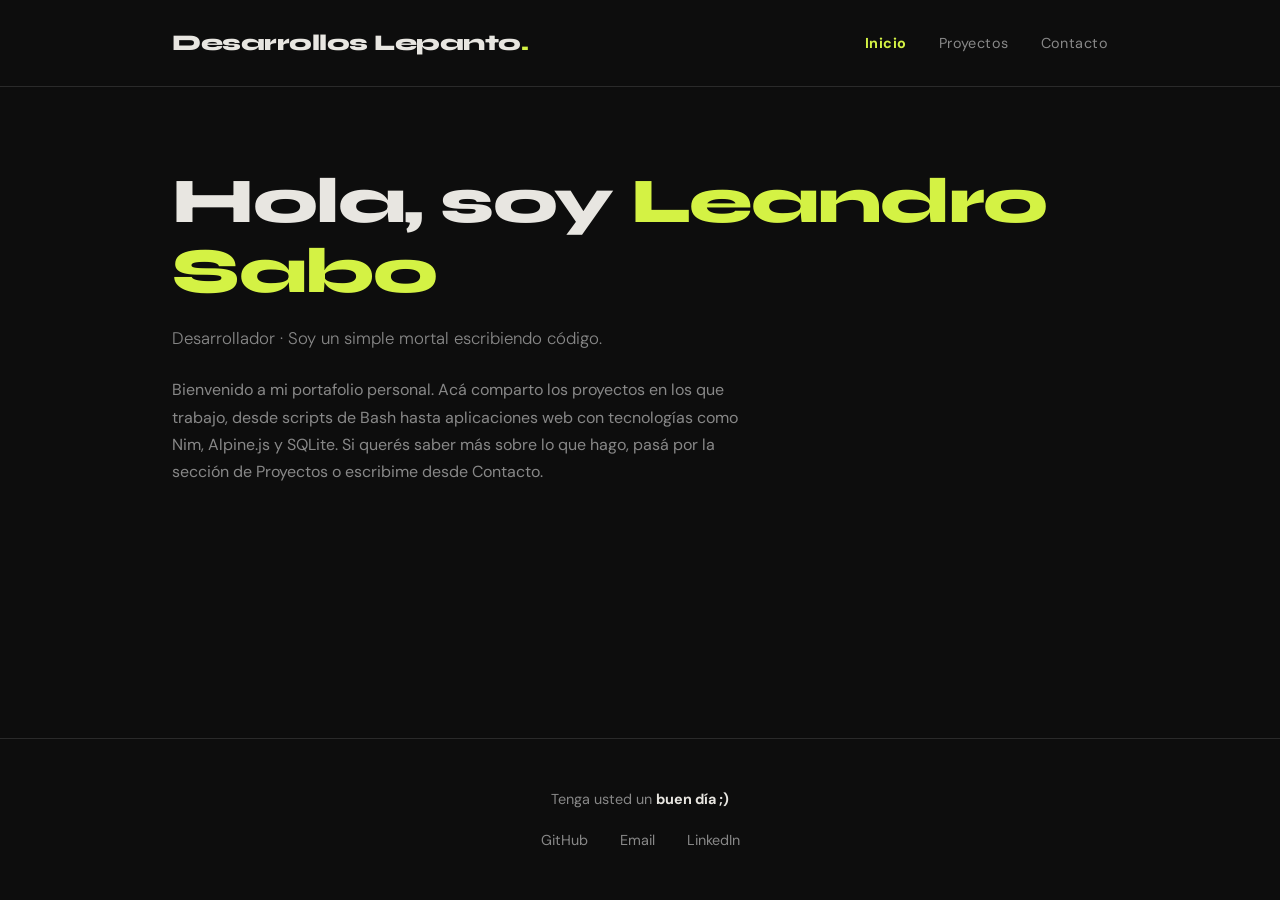
<file: index.html>
<!DOCTYPE html>
<html lang="es">
<head>
  <meta charset="UTF-8" />
  <meta name="viewport" content="width=device-width, initial-scale=1.0" />
  <title>Inicio · Desarrollos Lepanto</title>
  <link rel="stylesheet" href="styles.css" />
  <link href="https://fonts.googleapis.com/css2?family=Syne:wght@400;700;800&family=DM+Sans:ital,wght@0,300;0,400;1,300&display=swap" rel="stylesheet" />
</head>
<body>

  <header>
    <div class="header-inner">
      <span class="logo">Desarrollos Lepanto<em>.</em></span>
      <nav>
        <a href="index.html" class="active">Inicio</a>
        <a href="proyectos.html">Proyectos</a>
        <a href="contacto.html">Contacto</a>
      </nav>
    </div>
  </header>

  <main class="page-content">
    <h1>Hola, soy <span class="highlight">Leandro Sabo</span></h1>
    <p class="tagline">Desarrollador · Soy un simple mortal escribiendo código.</p>
    <p class="body-text">
      Bienvenido a mi portafolio personal. Acá comparto los proyectos en los que trabajo,
      desde scripts de Bash hasta aplicaciones web con tecnologías como Nim, Alpine.js y SQLite.
      Si querés saber más sobre lo que hago, pasá por la sección de Proyectos o escribime desde Contacto.
    </p>
  </main>

  <footer>
    <p>Tenga usted un <strong>buen día ;)</strong></p>
    <div class="footer-links">
      <a href="https://github.com/leasabo" target="_blank">GitHub</a>
      <a href="mailto:lu1gaq.ar@gmail.com">Email</a>
      <a href="https://linkedin.com/in/sabo-leandro" target="_blank">LinkedIn</a>
    </div>
  </footer>

</body>
</html>
</file>
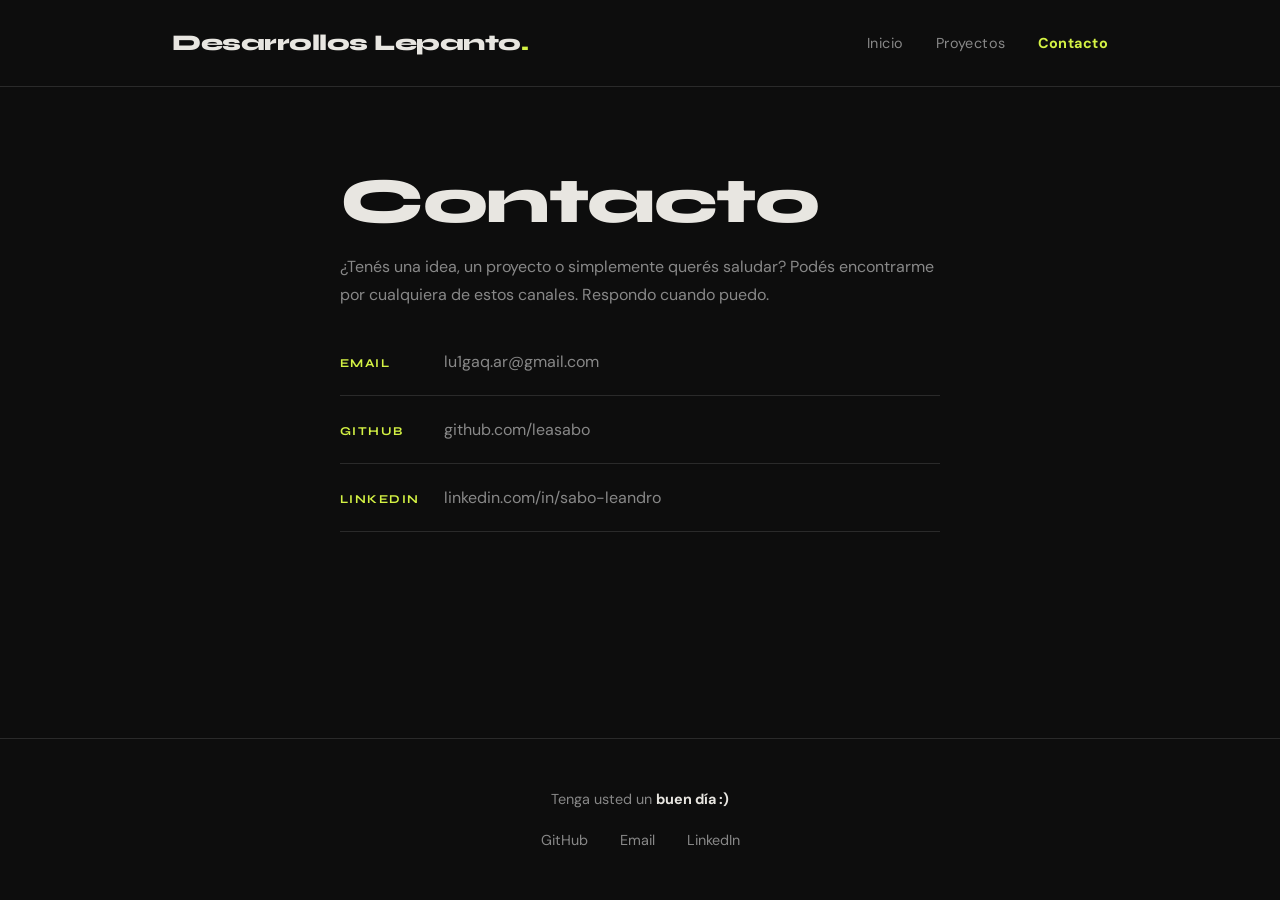
<file: contacto.html>
<!DOCTYPE html>
<html lang="es">
<head>
  <meta charset="UTF-8" />
  <meta name="viewport" content="width=device-width, initial-scale=1.0" />
  <title>Contacto · Desarrollos Lepanto</title>
  <link rel="stylesheet" href="styles.css" />
  <link href="https://fonts.googleapis.com/css2?family=Syne:wght@400;700;800&family=DM+Sans:ital,wght@0,300;0,400;1,300&display=swap" rel="stylesheet" />
</head>
<body>

  <header>
    <div class="header-inner">
      <span class="logo">Desarrollos Lepanto<em>.</em></span>
      <nav>
        <a href="index.html">Inicio</a>
        <a href="proyectos.html">Proyectos</a>
        <a href="contacto.html" class="active">Contacto</a>
      </nav>
    </div>
  </header>

  <main class="page-content">
    <h1>Contacto</h1>
    <p class="body-text">
      ¿Tenés una idea, un proyecto o simplemente querés saludar? Podés encontrarme
      por cualquiera de estos canales. Respondo cuando puedo.
    </p>

    <ul class="contact-list">
      <li>
        <span class="contact-label">Email</span>
        <a href="mailto:lu1gaq.ar@gmail.com">lu1gaq.ar@gmail.com</a>
      </li>
      <li>
        <span class="contact-label">GitHub</span>
        <a href="https://github.com/leasabo" target="_blank">github.com/leasabo</a>
      </li>
      <li>
        <span class="contact-label">LinkedIn</span>
        <a href="https://linkedin.com/in/sabo-leandro" target="_blank">linkedin.com/in/sabo-leandro</a>
      </li>
    </ul>
  </main>

  <footer>
    <p>Tenga usted un <strong>buen día :)</strong></p>
    <div class="footer-links">
      <a href="https://github.com/leasabo" target="_blank">GitHub</a>
      <a href="mailto:lu1gaq.ar@gmail.com">Email</a>
      <a href="https://linkedin.com/in/sabo-leandro" target="_blank">LinkedIn</a>
    </div>
  </footer>

</body>
</html>
</file>
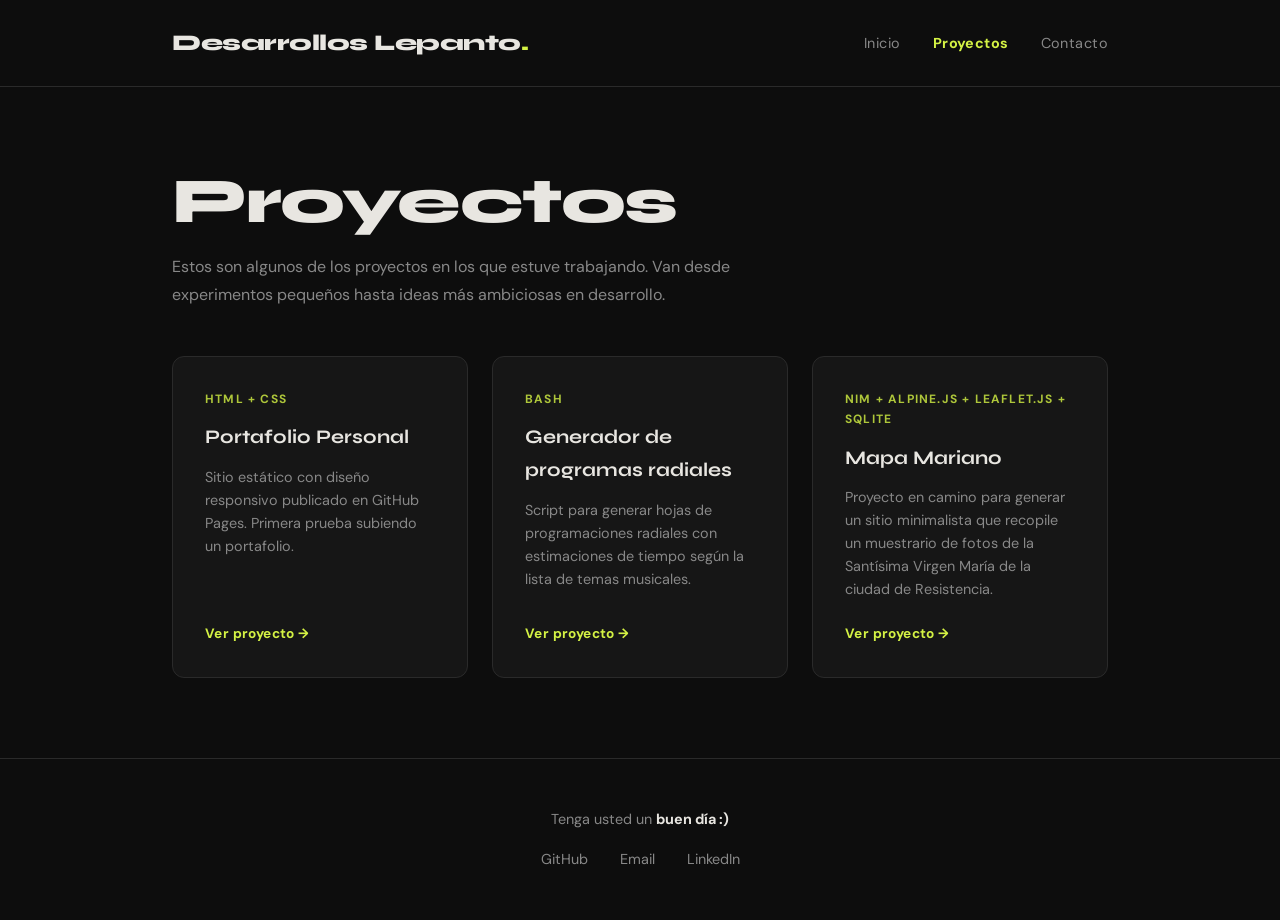
<file: proyectos.html>
<!DOCTYPE html>
<html lang="es">
<head>
  <meta charset="UTF-8" />
  <meta name="viewport" content="width=device-width, initial-scale=1.0" />
  <title>Proyectos · Desarrollos Lepanto</title>
  <link rel="stylesheet" href="styles.css" />
  <link href="https://fonts.googleapis.com/css2?family=Syne:wght@400;700;800&family=DM+Sans:ital,wght@0,300;0,400;1,300&display=swap" rel="stylesheet" />
</head>
<body>

  <header>
    <div class="header-inner">
      <span class="logo">Desarrollos Lepanto<em>.</em></span>
      <nav>
        <a href="index.html">Inicio</a>
        <a href="proyectos.html" class="active">Proyectos</a>
        <a href="contacto.html">Contacto</a>
      </nav>
    </div>
  </header>

  <main class="page-content">
    <h1>Proyectos</h1>
    <p class="body-text">
      Estos son algunos de los proyectos en los que estuve trabajando.
      Van desde experimentos pequeños hasta ideas más ambiciosas en desarrollo.
    </p>

    <div class="cards-grid">

      <article class="card">
        <div class="card-tag">HTML + CSS</div>
        <h3>Portafolio Personal</h3>
        <p>Sitio estático con diseño responsivo publicado en GitHub Pages. Primera prueba subiendo un portafolio.</p>
        <a href="#" class="card-link">Ver proyecto →</a>
      </article>

      <article class="card">
        <div class="card-tag">Bash</div>
        <h3>Generador de programas radiales</h3>
        <p>Script para generar hojas de programaciones radiales con estimaciones de tiempo según la lista de temas musicales.</p>
        <a href="#" class="card-link">Ver proyecto →</a>
      </article>

      <article class="card">
        <div class="card-tag">Nim + Alpine.js + Leaflet.js + SQLite</div>
        <h3>Mapa Mariano</h3>
        <p>Proyecto en camino para generar un sitio minimalista que recopile un muestrario de fotos de la Santísima Virgen María de la ciudad de Resistencia.</p>
        <a href="#" class="card-link">Ver proyecto →</a>
      </article>

    </div>
  </main>

  <footer>
    <p>Tenga usted un <strong>buen día :)</strong></p>
    <div class="footer-links">
      <a href="https://github.com/leasabo" target="_blank">GitHub</a>
      <a href="mailto:lu1gaq.ar@gmail.com">Email</a>
      <a href="https://linkedin.com/in/sabo-leandro" target="_blank">LinkedIn</a>
    </div>
  </footer>

</body>
</html>
</file>
<file: styles.css>
/* ===========================
   VARIABLES Y RESET
   =========================== */
:root {
  --bg: #0d0d0d;
  --surface: #161616;
  --border: #2a2a2a;
  --text: #e8e6e1;
  --text-muted: #888;
  --accent: #d4f244;
  --font-display: 'Syne', sans-serif;
  --font-body: 'DM Sans', sans-serif;
  --radius: 12px;
  --max-width: 1000px;
}

*, *::before, *::after {
  box-sizing: border-box;
  margin: 0;
  padding: 0;
}

html {
  scroll-behavior: smooth;
}

body {
  background-color: var(--bg);
  color: var(--text);
  font-family: var(--font-body);
  font-size: 1rem;
  line-height: 1.7;
  -webkit-font-smoothing: antialiased;
  min-height: 100vh;
  display: flex;
  flex-direction: column;
}

/* ===========================
   HEADER Y NAVEGACIÓN
   =========================== */
header {
  border-bottom: 1px solid var(--border);
}

.header-inner {
  max-width: var(--max-width);
  margin: 0 auto;
  padding: 1.5rem 2rem;
  display: flex;
  justify-content: space-between;
  align-items: center;
}

.logo {
  font-family: var(--font-display);
  font-size: 1.4rem;
  font-weight: 800;
  color: var(--text);
  letter-spacing: -0.5px;
  text-decoration: none;
}

.logo em {
  color: var(--accent);
  font-style: normal;
}

nav {
  display: flex;
  gap: 2rem;
}

nav a {
  color: var(--text-muted);
  text-decoration: none;
  font-size: 0.9rem;
  letter-spacing: 0.03em;
  transition: color 0.2s;
}

nav a:hover {
  color: var(--accent);
}

/* Página activa en el menú */
nav a.active {
  color: var(--accent);
  font-weight: 700;
}

/* ===========================
   CONTENIDO PRINCIPAL
   =========================== */
main.page-content {
  max-width: var(--max-width);
  margin: 0 auto;
  padding: 5rem 2rem;
  flex: 1;
}

main h1 {
  font-family: var(--font-display);
  font-size: clamp(2.2rem, 6vw, 4rem);
  font-weight: 800;
  line-height: 1.1;
  letter-spacing: -1.5px;
  margin-bottom: 1rem;
}

.highlight {
  color: var(--accent);
}

.tagline {
  color: var(--text-muted);
  font-size: 1.05rem;
  font-weight: 300;
  max-width: 480px;
  margin-bottom: 1.5rem;
}

.body-text {
  color: var(--text-muted);
  font-size: 1rem;
  max-width: 600px;
  margin-top: 1rem;
}

/* ===========================
   TARJETAS DE PROYECTOS
   =========================== */
.cards-grid {
  display: grid;
  grid-template-columns: repeat(auto-fit, minmax(260px, 1fr));
  gap: 1.5rem;
  margin-top: 3rem;
}

.card {
  background: var(--surface);
  border: 1px solid var(--border);
  border-radius: var(--radius);
  padding: 2rem;
  display: flex;
  flex-direction: column;
  gap: 0.75rem;
  transition: border-color 0.25s, transform 0.25s;
}

.card:hover {
  border-color: var(--accent);
  transform: translateY(-4px);
}

.card-tag {
  font-size: 0.75rem;
  font-weight: 700;
  letter-spacing: 0.1em;
  text-transform: uppercase;
  color: var(--accent);
  opacity: 0.8;
}

.card h3 {
  font-family: var(--font-display);
  font-size: 1.2rem;
  font-weight: 700;
  color: var(--text);
}

.card p {
  color: var(--text-muted);
  font-size: 0.9rem;
  line-height: 1.6;
  flex: 1;
}

.card-link {
  display: inline-block;
  margin-top: 0.5rem;
  color: var(--accent);
  text-decoration: none;
  font-size: 0.85rem;
  font-weight: 700;
  letter-spacing: 0.03em;
  transition: opacity 0.2s;
}

.card-link:hover {
  opacity: 0.7;
}

/* ===========================
   LISTA DE CONTACTO
   =========================== */
.contact-list {
  list-style: none;
  margin-top: 2.5rem;
  display: flex;
  flex-direction: column;
  gap: 1.25rem;
}

.contact-list li {
  display: flex;
  align-items: baseline;
  gap: 1.5rem;
  border-bottom: 1px solid var(--border);
  padding-bottom: 1.25rem;
}

.contact-label {
  font-family: var(--font-display);
  font-size: 0.75rem;
  font-weight: 700;
  letter-spacing: 0.12em;
  text-transform: uppercase;
  color: var(--accent);
  min-width: 80px;
}

.contact-list a {
  color: var(--text-muted);
  text-decoration: none;
  font-size: 1rem;
  transition: color 0.2s;
}

.contact-list a:hover {
  color: var(--text);
}

/* ===========================
   FOOTER
   =========================== */
footer {
  border-top: 1px solid var(--border);
  padding: 3rem 2rem;
  text-align: center;
  display: flex;
  flex-direction: column;
  align-items: center;
  gap: 1rem;
  margin-top: auto;
}

footer p {
  color: var(--text-muted);
  font-size: 0.9rem;
}

footer strong {
  color: var(--text);
}

.footer-links {
  display: flex;
  gap: 2rem;
}

.footer-links a {
  color: var(--text-muted);
  text-decoration: none;
  font-size: 0.9rem;
  transition: color 0.2s;
}

.footer-links a:hover {
  color: var(--accent);
}

/* ===========================
   RESPONSIVO
   =========================== */
@media (max-width: 600px) {
  .header-inner {
    flex-direction: column;
    gap: 1rem;
    text-align: center;
  }

  nav {
    gap: 1.25rem;
  }

  .cards-grid {
    grid-template-columns: 1fr;
  }

  .footer-links {
    flex-direction: column;
    gap: 0.75rem;
  }

  .contact-list li {
    flex-direction: column;
    gap: 0.25rem;
  }
}
</file>
